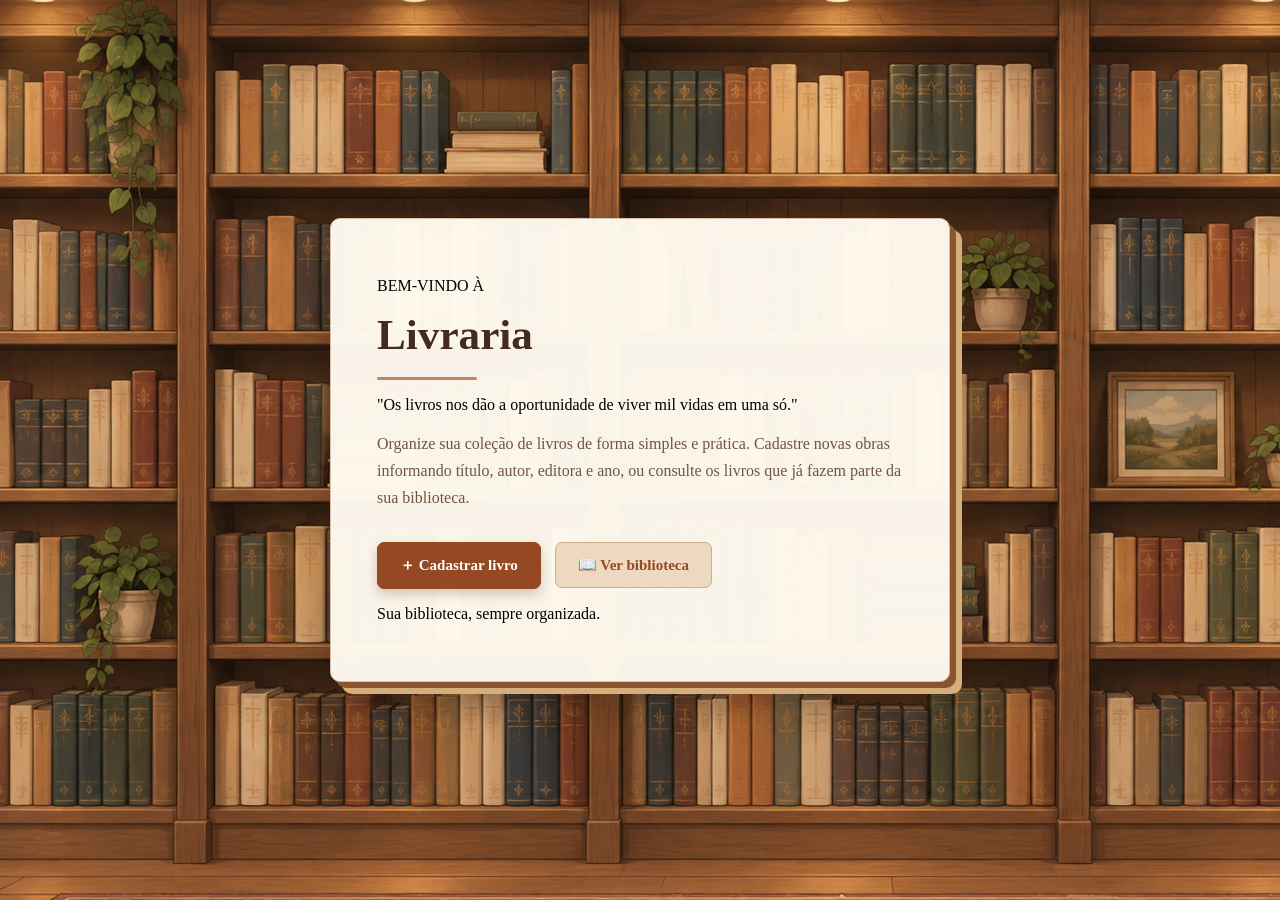
<file: frontend-lilian/index.html>
<!DOCTYPE html>
<html lang="pt-BR">
<head>
    <meta charset="UTF-8">
    <meta name="viewport" content="width=device-width, initial-scale=1.0">

    <title>Livraria</title>

    <link rel="stylesheet" href="css/style.css">
</head>

<body>

    <main class="card">

        <p class="bem-vindo">BEM-VINDO À</p>

        <h1 class="brand">
            Livraria
        </h1>

        <div class="linha"></div>

        <p class="frase">
            "Os livros nos dão a oportunidade de viver mil vidas em uma só."
        </p>

        <p class="subtitle">
            Organize sua coleção de livros de forma simples e prática.
            Cadastre novas obras informando título, autor, editora e ano,
            ou consulte os livros que já fazem parte da sua biblioteca.
        </p>

        <div class="actions">

            <button 
                id="btnCadastrar"
                class="btn-primary"
                onclick="window.location.href='cadastro.html'">

                ＋ Cadastrar livro

            </button>

            <button 
                id="btnListar"
                class="btn-secondary"
                onclick="window.location.href='lista.html'">

                📖 Ver biblioteca

            </button>

        </div>

        <p class="footer-card">
            Sua biblioteca, sempre organizada.
        </p>

    </main>

</body>
</html>
</file>
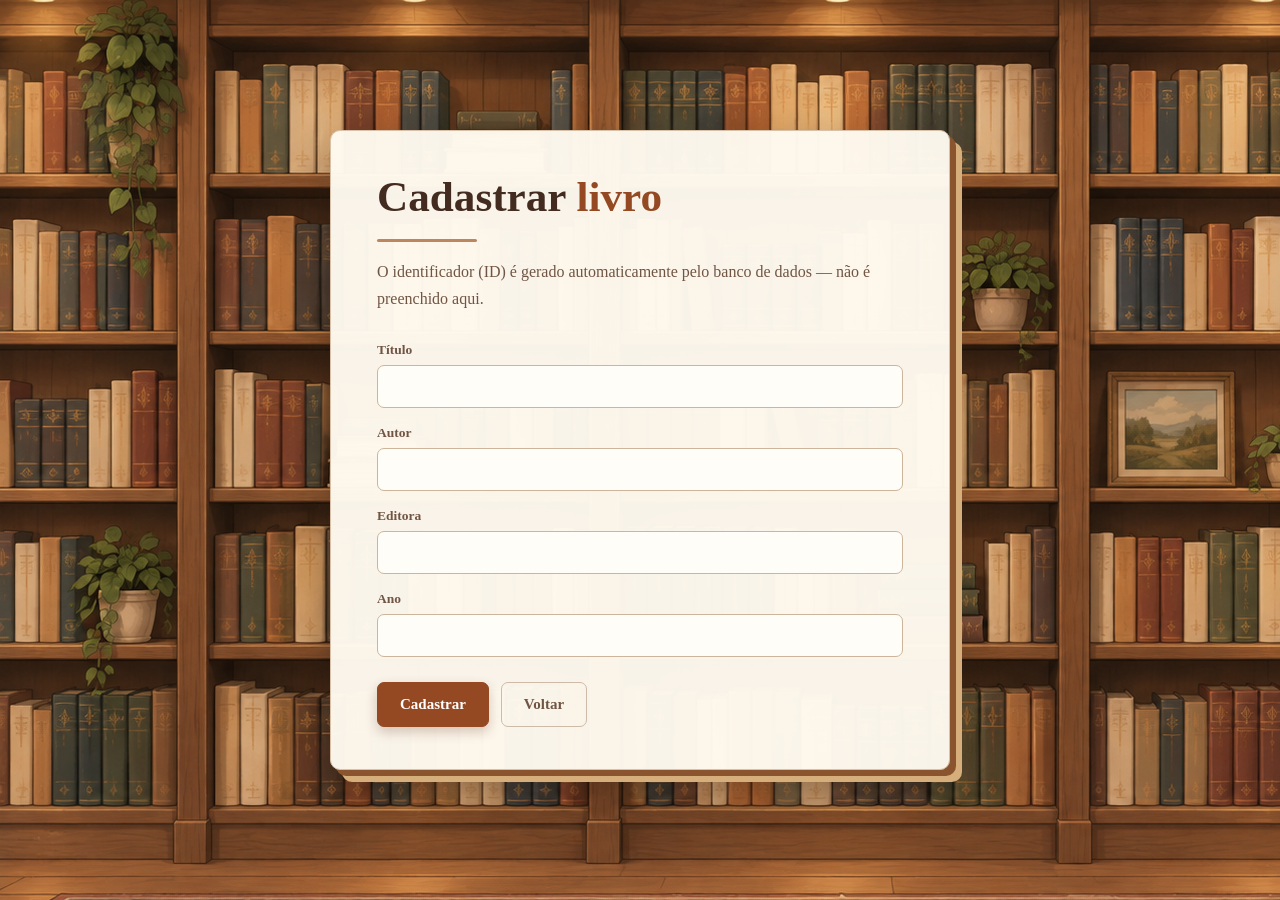
<file: frontend-lilian/cadastro.html>
<!DOCTYPE html>
<html lang="pt-BR">
<head>
<meta charset="UTF-8">
<meta name="viewport" content="width=device-width, initial-scale=1.0">
<title>Livraria — Cadastrar livro</title>
<link rel="stylesheet" href="css/style.css">
</head>
<body>
  <div class="card">
    <h1>Cadastrar <span class="brand">livro</span></h1>
    <p class="subtitle">O identificador (ID) é gerado automaticamente pelo banco de dados — não é preenchido aqui.</p>

    <form id="formCadastro">
      <label for="titulo">Título</label>
      <input type="text" id="titulo" name="titulo" required>

      <label for="autor">Autor</label>
      <input type="text" id="autor" name="autor" required>

      <label for="editora">Editora</label>
      <input type="text" id="editora" name="editora" required>

      <label for="ano">Ano</label>
      <input type="number" id="ano" name="ano" required>

      <div class="form-actions">
        <button type="submit" id="btnCadastrarLivro" class="btn-primary">Cadastrar</button>
        <button type="button" id="btnVoltar" class="btn-outline" onclick="window.location.href='index.html'">Voltar</button>
      </div>
    </form>

    <div id="mensagem"></div>
  </div>

  <script src="js/cadastro.js"></script>
</body>
</html>
</file>
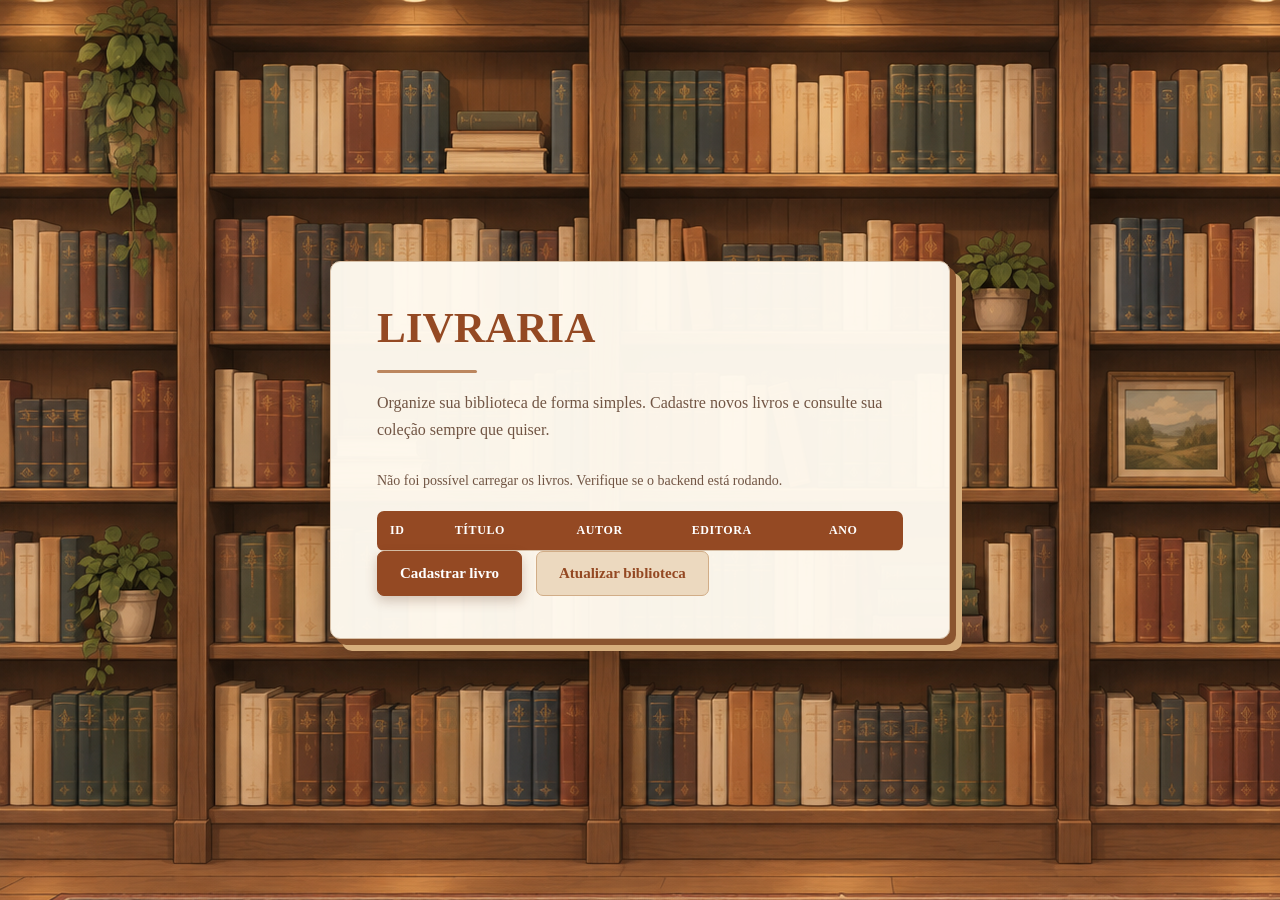
<file: frontend-lilian/lista.html>
<!doctype html>
<html lang="pt-br">
  <head>
    <meta charset="UTF-8" />
    <meta name="viewport" content="width=device-width, initial-scale=1.0" />
    <link rel="stylesheet" href="css/style.css" />

    <title>Biblioteca</title>
  </head>

  <body>
    <div class="card">
      <h1>
        <span class="brand">LIVRARIA</span>
      </h1>

      <p class="subtitle">
        Organize sua biblioteca de forma simples. Cadastre novos livros e
        consulte sua coleção sempre que quiser.
      </p>

      <p id="estadoLista"></p>

      <table id="tabelaLivros">
        <thead>
          <tr>
            <th>ID</th>
            <th>Título</th>
            <th>Autor</th>
            <th>Editora</th>
            <th>Ano</th>
          </tr>
        </thead>

        <tbody></tbody>
      </table>

      <div class="actions">
        <button
          id="btnCadastrar"
          class="btn-primary"
          onclick="window.location.href = 'cadastro.html'"
        >
          Cadastrar livro
        </button>

        <button
          id="btnListar"
          class="btn-secondary"
          onclick="window.location.href = 'lista.html'"
        >
          Atualizar biblioteca
        </button>
      </div>
    </div>

    <script src="js/lista.js"></script>
  </body>
</html>
</file>
<file: frontend-lilian/css/style.css>
/* CORES */
:root {
    --card: #fffaf0;

    --ink: #432b1f;
    --muted: #715544;

    --border: #d8c1a8;

    --accent: #944923;
    --accent-dark: #66321d;

    --secondary: #ecd9bf;
    --secondary-hover: #dfc2a1;

    --danger: #b33a3a;
    --danger-bg: #fbeaea;

    --ok: #47744b;
    --ok-bg: #edf6ed;
}


/*Configurações gerais */

* {
    box-sizing: border-box;
}


html {
    width: 100%;
    min-height: 100%;
}


body {
    margin: 0;

    width: 100%;
    min-height: 100vh;

    padding: 35px 20px;

    display: flex;

    align-items: center;
    justify-content: center;



    background-image: url(../fundo.png);
}


/*card principal*/

.card {
    position: relative;

    width: 100%;

    max-width: 620px;

    margin: auto;

    padding: 42px 46px;

    background: rgba(255, 250, 240, 0.97);

    border: 1px solid var(--border);

    border-radius: 10px;

    /*
       Camadas atrás do card
       para lembrar páginas de um livro
    */

    box-shadow:
        6px 6px 0 #8a542f,
        12px 12px 0 #d6ae7c,
        0 22px 45px rgba(35, 20, 10, 0.38);
}


/* Card maior da página de listagem */

.card.wide {
    max-width: 800px;
}


/*título*/
h1 {
    margin: 0 0 16px;

    font-family:
        Georgia,
        "Times New Roman",
        serif;

    font-size: 2.7rem;

    color: var(--ink);

    line-height: 1.1;
}


h1 .brand {
    color: var(--accent);
}


/* Linha embaixo do título */
h1::after {
    content: "";

    display: block;

    width: 100px;

    height: 3px;

    margin-top: 18px;

    background: #bc865e;

    border-radius: 5px;
}


/* subtítulo */
p.subtitle {
    margin: 0 0 30px;

    color: var(--muted);

    font-family:
        Georgia,
        "Times New Roman",
        serif;

    font-size: 16px;

    line-height: 1.7;
}


/* Botões*/

.actions {
    display: flex;

    gap: 14px;

    align-items: center;

    flex-wrap: wrap;
}


button {
    padding: 13px 22px;

    font-family: inherit;

    font-size: 15px;

    font-weight: 600;

    border: 1px solid transparent;

    border-radius: 7px;

    cursor: pointer;

    transition:
        background 0.2s ease,
        color 0.2s ease,
        transform 0.15s ease,
        box-shadow 0.2s ease;
}


button:hover {
    transform: translateY(-2px);
}


button:active {
    transform: scale(0.98);
}


/* botão cadastrar */

.btn-primary {
    background: var(--accent);

    color: white;

    border-color: var(--accent);

    box-shadow:
        0 5px 12px rgba(95, 47, 25, 0.25);
}


.btn-primary:hover {
    background: var(--accent-dark);

    border-color: var(--accent-dark);
}


/* botão listar */

.btn-secondary {
    background: var(--secondary);

    color: var(--accent);

    border-color: #d1ad87;
}


.btn-secondary:hover {
    background: var(--secondary-hover);
}


/* botão voltar */

.btn-outline {
    background: transparent;

    color: var(--muted);

    border: 1px solid #cdbba7;
}


.btn-outline:hover {
    background: #f3e7d8;

    color: var(--accent);
}


/* FORMULÁRIOS*/

form {
    width: 100%;
}


form label {
    display: block;

    margin: 17px 0 7px;

    color: var(--muted);

    font-size: 13.5px;

    font-weight: 600;
}


form label:first-of-type {
    margin-top: 0;
}


form input {
    width: 100%;

    padding: 12px 14px;

    background: #fffdf8;

    color: var(--ink);

    border: 1px solid #ccb59a;

    border-radius: 7px;

    font-family: inherit;

    font-size: 15px;

    transition:
        border-color 0.2s ease,
        box-shadow 0.2s ease,
        background 0.2s ease;
}


form input:focus {
    outline: none;

    background: #ffffff;

    border-color: var(--accent);

    box-shadow:
        0 0 0 3px rgba(148, 73, 35, 0.15);
}


.form-actions {
    display: flex;

    gap: 12px;

    margin-top: 25px;

    flex-wrap: wrap;
}


/* mensagens*/

#mensagem {
    display: none;

    margin-top: 18px;

    padding: 12px 14px;

    border-radius: 7px;

    font-size: 14px;
}


#mensagem.sucesso {
    display: block;

    background: var(--ok-bg);

    color: var(--ok);

    border: 1px solid var(--ok);
}


#mensagem.erro {
    display: block;

    background: var(--danger-bg);

    color: var(--danger);

    border: 1px solid var(--danger);
}


/* tabela*/

table {
    width: 100%;

    margin-top: 22px;

    border-collapse: collapse;

    background: #fffdf8;

    font-size: 14.5px;

    border-radius: 7px;

    overflow: hidden;
}


th,
td {
    padding: 12px 13px;

    text-align: left;

    border-bottom: 1px solid var(--border);
}


th {
    background: var(--accent);

    color: white;

    font-size: 12px;

    font-weight: bold;

    text-transform: uppercase;

    letter-spacing: 0.05em;
}


tbody tr:nth-child(even) {
    background: #f7ede2;
}


tbody tr:hover {
    background: #ead4bc;
}


/* estado da listagem*/

#estadoLista {
    margin-top: 15px;

    color: var(--muted);

    font-size: 14px;
}


/* responsividade*/

@media (max-width: 700px) {

    body {
        padding: 25px 15px;

        background-position: center;

        background-attachment: scroll;
    }


    .card {
        max-width: 100%;

        padding: 30px 25px;

        box-shadow:
            4px 4px 0 #8a542f,
            8px 8px 0 #d6ae7c,
            0 15px 30px rgba(35, 20, 10, 0.30);
    }


    .card.wide {
        max-width: 100%;
    }


    h1 {
        font-size: 2.1rem;
    }


    .actions,
    .form-actions {
        flex-direction: column;

        align-items: stretch;
    }


    button {
        width: 100%;
    }


    table {
        font-size: 13px;
    }


    th,
    td {
        padding: 9px 7px;
    }
}
</file>
